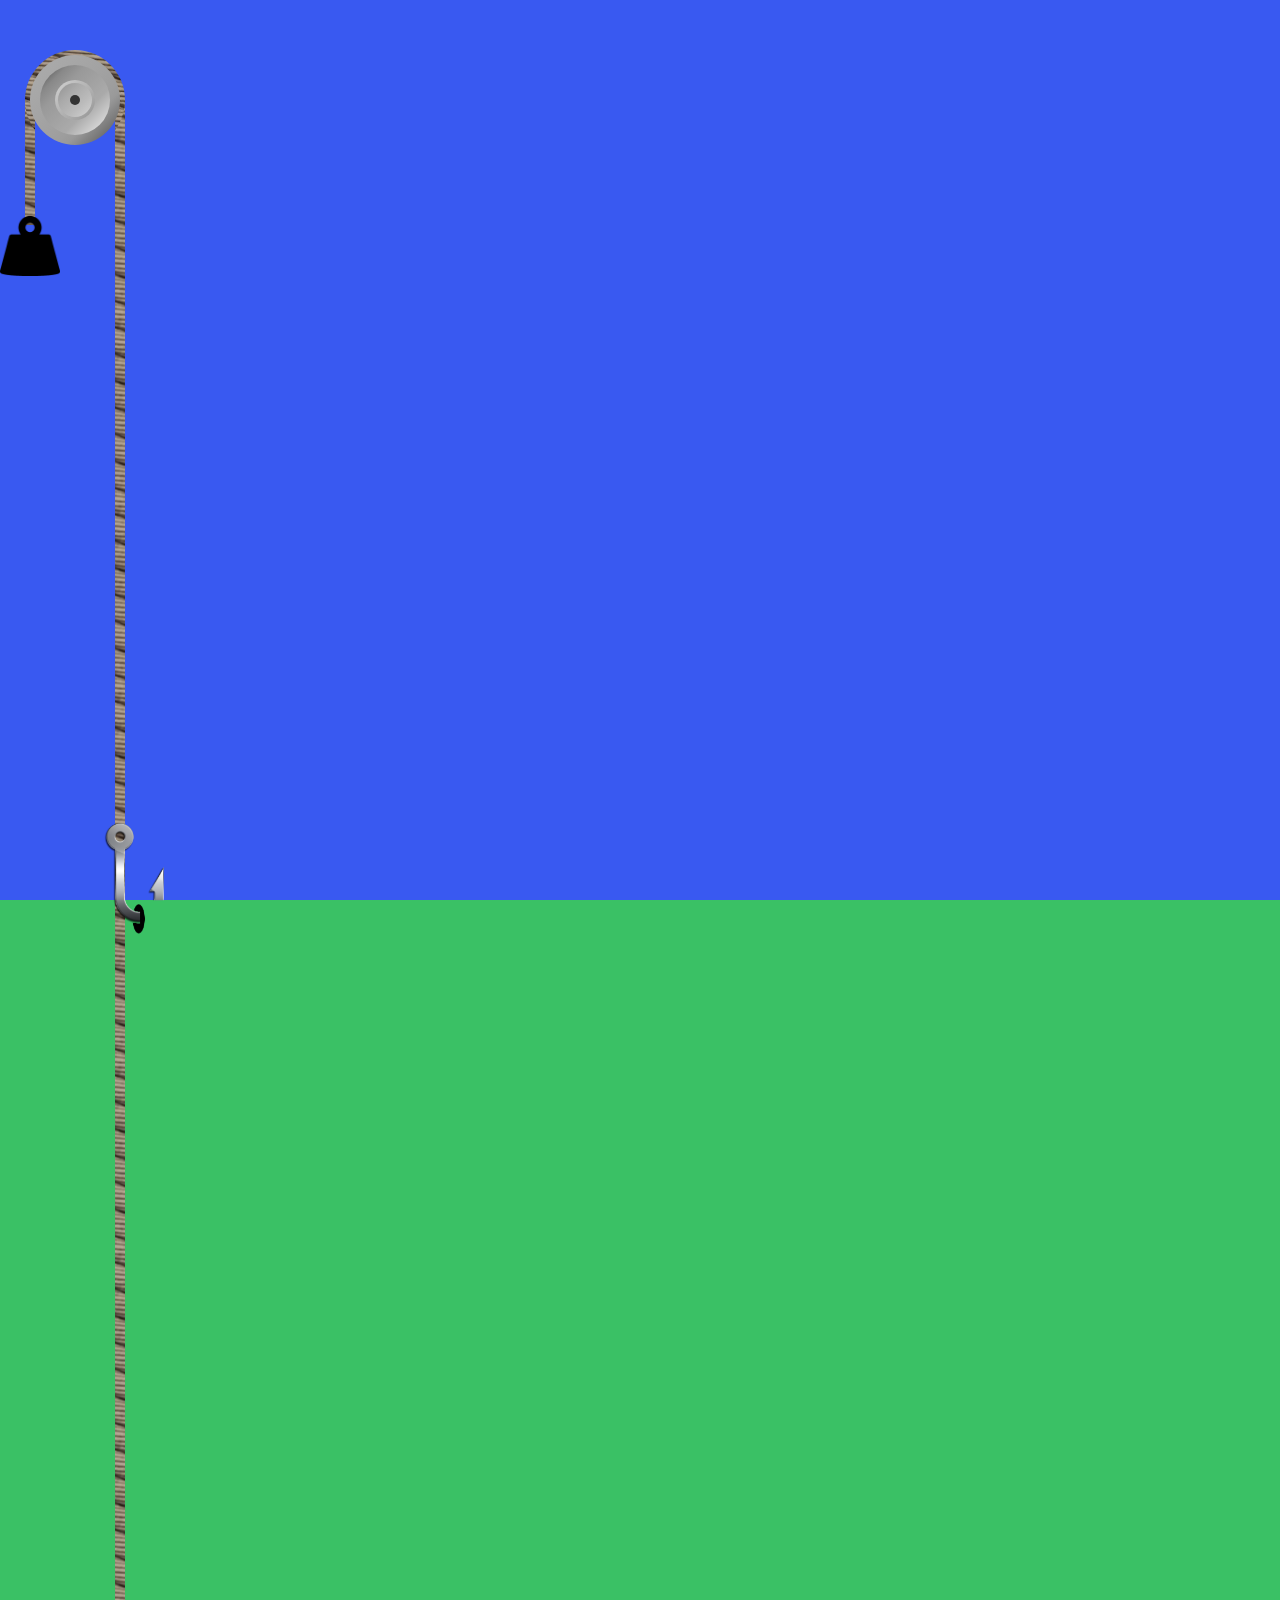
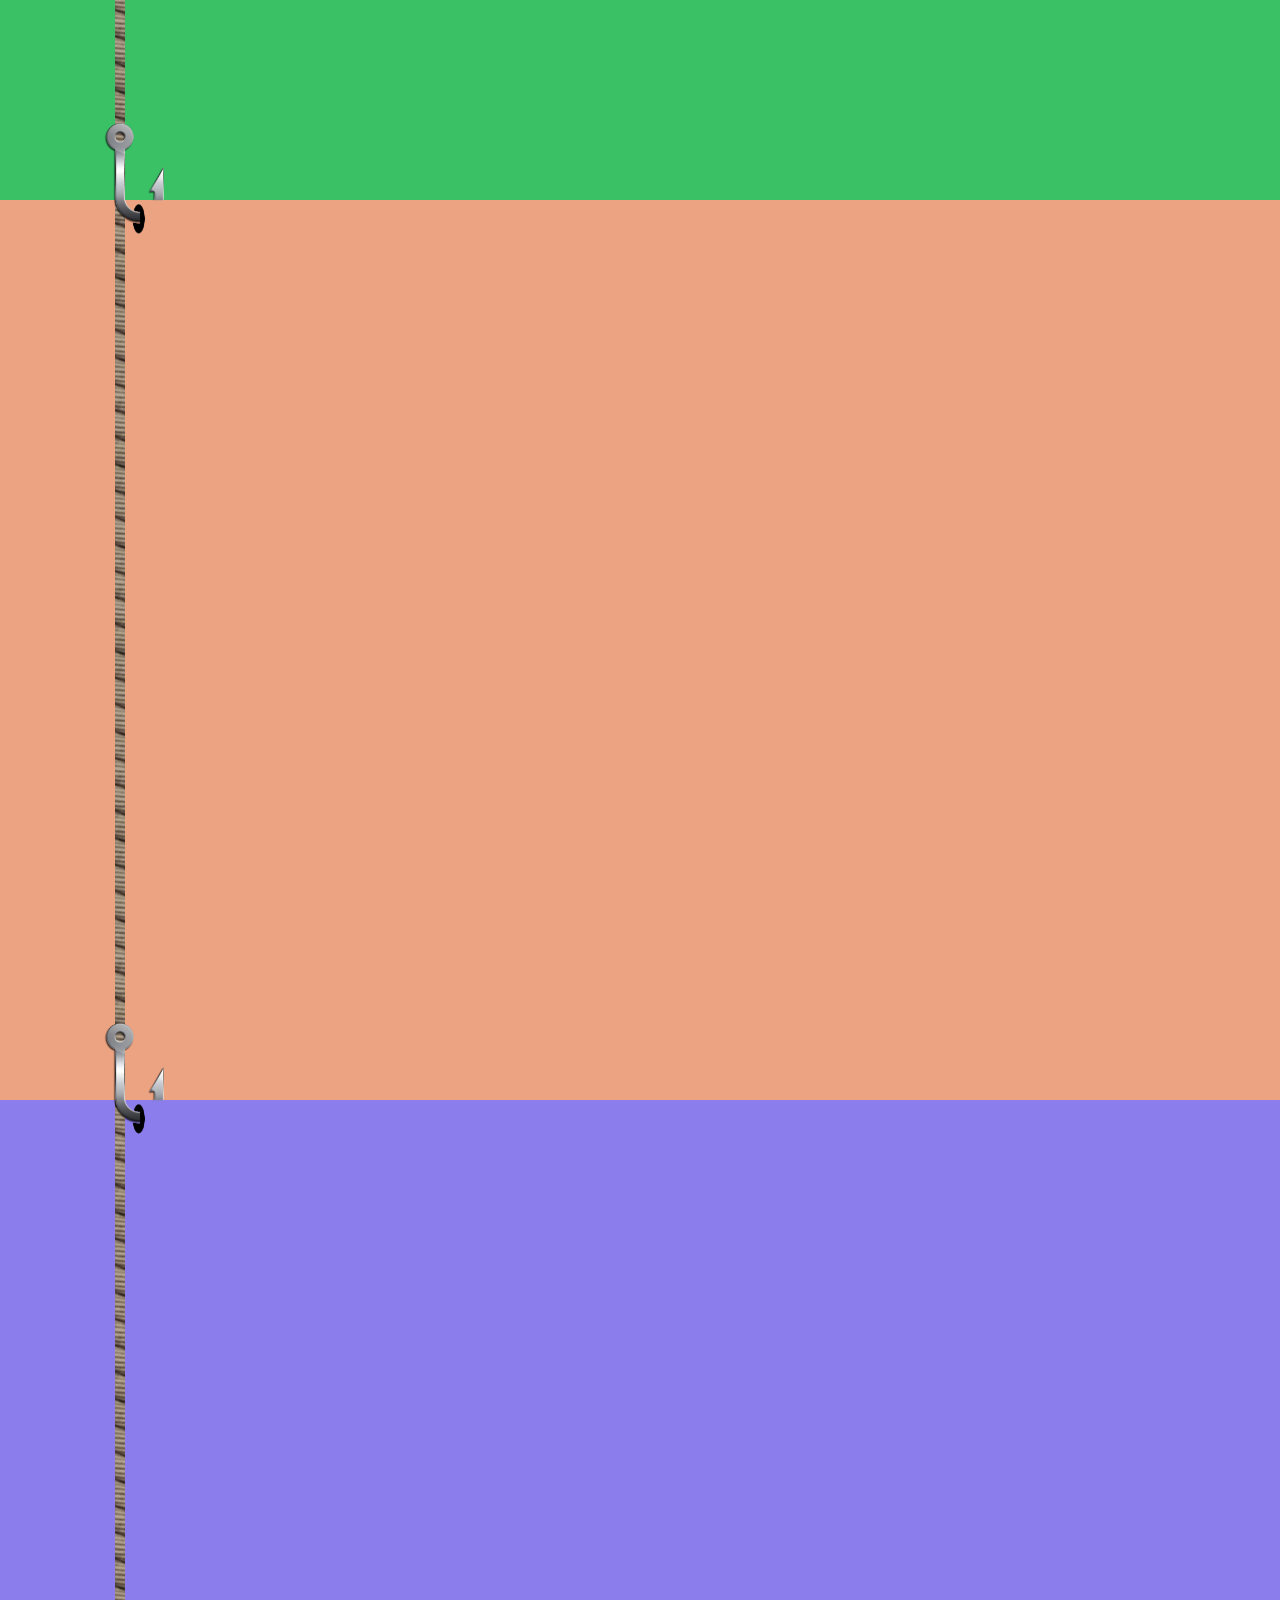
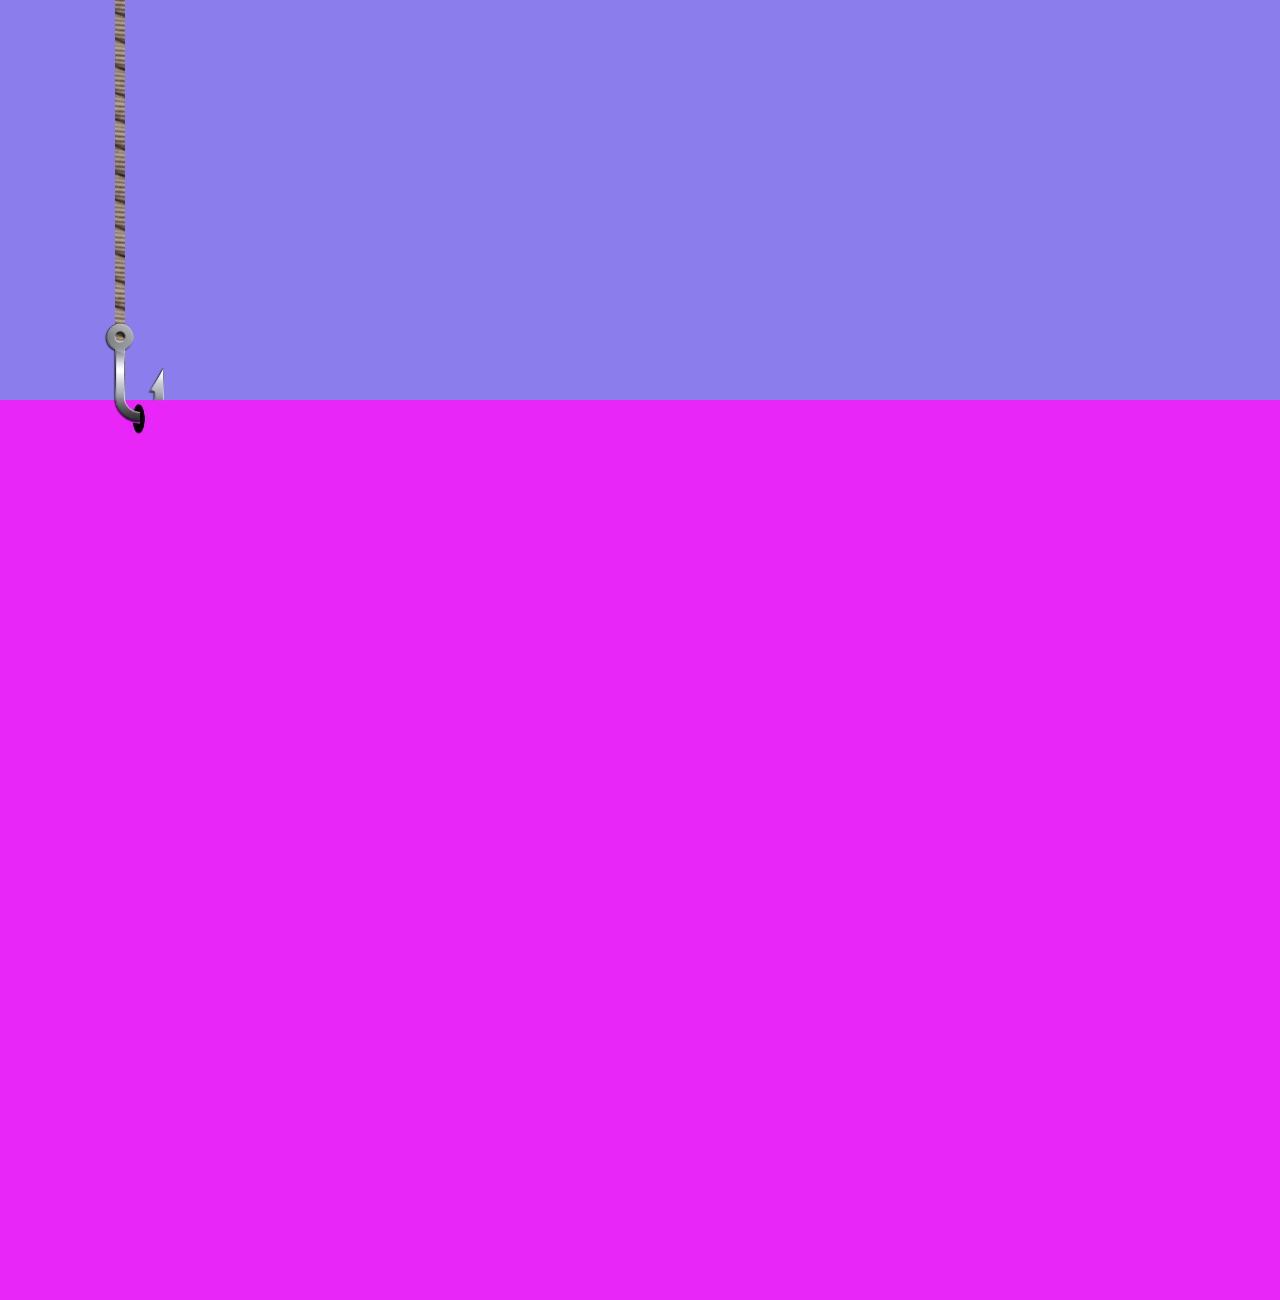
<file: index.html>
<!DOCTYPE html>
<html lang="en">
<head>
  <meta name="viewport" content="width=device-width, initial-scale=1">
  
  <!-- <link href='http://fonts.googleapis.com/css?family=Hammersmith+One' rel='stylesheet' type='text/css'> -->
  <link href='http://fonts.googleapis.com/css?family=Vollkorn' rel='stylesheet' type='text/css'>
  <link href='http://fonts.googleapis.com/css?family=Poppins' rel='stylesheet' type='text/css'>
  <link rel="stylesheet" href="css/reset.css">
  <link rel="stylesheet" href="css/base.css" />
  <link rel="stylesheet" href="css/component.css" />
  <link rel="stylesheet" href="css/layout.css" />
  <link rel="stylesheet" href="css/state.css" />
  <link rel="stylesheet" href="css/modifiers.css" />
  <link rel="stylesheet" href="css/pulley-scroll.css" />
</head>
<body>

  <div class="wrapper">
    <div class="wrapper--rope-cutoff">
      <!-- <section class="rope-cutoff-wipe-0 rope-cutoff-wipe"></section>
      <section class="rope-cutoff-wipe-1 rope-cutoff-wipe"></section>
      <section class="rope-cutoff-wipe-2 rope-cutoff-wipe"></section> -->
    </div>

    <div class="wrapper--bottom-cutoff">
      <!-- <section class="cutoff-wipe-0 cutoff-wipe"></section>
      <section class="cutoff-wipe-1 cutoff-wipe"></section>
      <section class="cutoff-wipe-2 cutoff-wipe"></section> -->
    </div>

    <figure id="pulleyWheel" class="spin-part pulley-wheel wheel-part"></figure>
    <div class=" pulley-wheel--outer wheel-part"></div>
    <div class="pulley-wheel--indentation wheel-part"></div>
    <div class="pulley-wheel--ridge wheel-part"></div>
    <div class="pulley-wheel--bump wheel-part"></div>
    <div class="pulley-wheel--hole wheel-part"></div>

    <figure class="rope"></figure>
    <figure id="leftRope" class="rope left"></figure>
    <img class="rope--weight" id="ropeWeight" src="images/weight.png" alt="rope weight">

    <section id="section0" class="page-section">
    </section>

    <section id="section1" class="page-section">
      <img id="ropeHook1" class="rope--hook" src="images/hook-cut.png">
    </section>

    <section id="section2" class="page-section">
      <img id="ropeHook2" class="rope--hook" src="images/hook-cut.png">
    </section>

    <section id="section3" class="page-section">
      <img id="ropeHook3" class="rope--hook" src="images/hook-cut.png">
    </section>

    <section id="section4" class="page-section">
      <img id="ropeHook4" class="rope--hook" src="images/hook-cut.png">
    </section>
  </div> <!-- END container -->
  


  <script type="text/javascript" src="js/jquery-2.1.1.min.js"></script>
  <script type="text/javascript" src="js/scrollmagic/minified/plugins/TweenMax.min.js"></script>
  <script type="text/javascript" src="js/scrollmagic/minified/plugins/jquery.ScrollMagic.min.js"></script>
  <script type="text/javascript" src="js/scrollmagic/minified/ScrollMagic.min.js"></script>
  <script type="text/javascript" src="js/scrollmagic/minified/plugins/animation.gsap.min.js"></script>
  <script type="text/javascript" src="js/scrollmagic/minified/plugins/debug.addIndicators.min.js"></script>
  <script type="text/javascript" src="js/pulley-scroll.js"></script>
</body>
</html>
</file>
<file: css/base.css>
html {
  width: 100%;
  height: 100%; }

body {
  font-family: 'Lato', sans-serif;
  width: 100%;
  height: 100%; }

h1 {
  font-family: 'Vollkorn', serif;
  font-size: 52px;
  letter-spacing: -2px; }
  @media (min-width: 768px) {
    h1 {
      font-size: 8rem;
      letter-spacing: -5px; } }

h2 {
  font-size: 18px; }
  @media (min-width: 768px) {
    h2 {
      font-size: 1.8rem; } }

a {
  text-decoration: none; }

.puzzle-container {
  left: 50%;
  top: 50%;
  transform: translate(-50%, -50%);
  position: relative;
  height: 300px;
  width: 300px; }

.portfolio {
  background-image: url("../images/bg-dark.jpg"); }

.bg-green {
  background-color: #00FF00; }

.bg-blue {
  background-color: #0000FF; }

.bg-red {
  background-color: #FF0000; }

.bg-yellow {
  background-color: #FFFF00; }

/*# sourceMappingURL=base.css.map */
</file>
<file: css/component.css>
/* -------------------- ICONS -------------------- */
@font-face {
  font-family: 'icomoon';
  src: url("../fonts/icomoon.eot?7cfwvk");
  src: url("../fonts/icomoon.eot?#iefix7cfwvk") format("embedded-opentype"), url("../fonts/icomoon.ttf?7cfwvk") format("truetype"), url("../fonts/icomoon.woff?7cfwvk") format("woff"), url("../fonts/icomoon.svg?7cfwvk#icomoon") format("svg");
  font-weight: normal;
  font-style: normal; }
[class^="icon-"], [class*=" icon-"] {
  font-family: 'icomoon';
  speak: none;
  font-style: normal;
  font-weight: normal;
  font-variant: normal;
  text-transform: none;
  line-height: 1;
  /* Better Font Rendering =========== */
  -webkit-font-smoothing: antialiased;
  -moz-osx-font-smoothing: grayscale; }

.icon-arrow-right2:before {
  content: "\e600"; }

.icon-arrow-left2:before {
  content: "\e601"; }

/* -------------------- /ICONS -------------------- */
/* 
  Inspired by a design seen here: 
  https://github.com/sergeylukin/css-jigsaw-puzzle-piece/blob/master/css/jigsaw-2.css 
*/
.piece {
  background: url("../images/bg-dark.jpg");
  border-radius: 10px;
  display: none;
  height: 150px;
  opacity: 0;
  position: absolute;
  width: 150px;
  -webkit-transition: all 1.5s ease;
  -moz-transition: all 1.5s ease;
  -ms-transition: all 1.5s ease;
  -o-transition: all 1.5s ease;
  transition: all 1.5s ease;
  -webkit-transform: scale3d(3, 3, 3);
  -moz-transform: scale3d(3, 3, 3);
  -ms-transform: scale3d(3, 3, 3);
  transform: scale3d(3, 3, 3); }

.piece:before,
.piece:after,
.piece span,
.piece span:before,
.piece span:after {
  border-radius: 50%;
  content: "";
  height: 46.875px;
  position: absolute;
  width: 46.875px; }

.right-hole:after {
  top: -67.96875px;
  left: 63.28125px;
  background-color: #fff; }

.right-hole2 {
  background-color: #fff;
  top: 46.875px;
  left: 114.84375px; }

.right-knob:after {
  background: url(../images/bg-dark.jpg);
  top: 46.875px;
  left: 114.84375px; }

.bottom-hole {
  top: 114.84375px;
  left: 51.5625px;
  background-color: #fff; }

.left-knob:before {
  background: url(../images/bg-dark.jpg);
  top: 46.875px;
  left: -35.15625px; }

.left-hole:before {
  background-color: #fff;
  top: 46.875px;
  left: -35.15625px; }

.bottom-knob {
  top: 114.84375px;
  left: 51.5625px;
  background: url(../images/bg-dark.jpg); }

.top-knob:after {
  background: url(../images/bg-dark.jpg);
  top: -35.15625px;
  left: 51.5625px; }

.overlay {
  background: url("../images/bg-dark.jpg");
  border-radius: 10px;
  width: 100%;
  height: 100%;
  position: relative;
  z-index: 10;
  opacity: 0;
  -webkit-transition: all 1s ease;
  -moz-transition: all 1s ease;
  -ms-transition: all 1s ease;
  -o-transition: all 1s ease;
  transition: all 1s ease; }

.home-nav {
  width: 80%;
  opacity: 0;
  text-align: center;
  text-transform: uppercase;
  font-size: 28px;
  font-family: 'Hammersmith One', sans-serif;
  color: #fff;
  -webkit-transition: all 2s ease;
  -moz-transition: all 2s ease;
  -ms-transition: all 2s ease;
  -o-transition: all 2s ease;
  transition: all 2s ease; }
  .home-nav li {
    padding: 20px 0px;
    position: relative; }
    .home-nav li:before, .home-nav li:last-child:after {
      content: '';
      display: block;
      position: absolute;
      width: 120%;
      height: 5px;
      left: -10%;
      background-image: -webkit-radial-gradient(center, cover, rgba(255, 255, 255, 0.5) 5%, rgba(255, 255, 255, 0) 70%);
      background-image: -moz-radial-gradient(center, cover, rgba(255, 255, 255, 0.5) 5%, rgba(255, 255, 255, 0) 70%);
      background-image: -ms-radial-gradient(center, cover, rgba(255, 255, 255, 0.5) 5%, rgba(255, 255, 255, 0) 70%);
      background-image: -o-radial-gradient(center, cover, rgba(255, 255, 255, 0.5) 5%, rgba(255, 255, 255, 0) 70%); }
    .home-nav li:before {
      top: -2px; }
    .home-nav li:last-child:after {
      bottom: -2px; }
    .home-nav li a {
      text-decoration: none;
      color: #fff; }
      .home-nav li a:hover {
        cursor: pointer;
        color: #000; }

.container {
  position: relative;
  -webkit-perspective: 1100px;
  -moz-perspective: 1100px;
  -ms-perspective: 1100px;
  -o-perspective: 1100px;
  perspective: 1100px; }

.carousel {
  position: relative;
  top: 20%;
  width: 80%;
  height: 60%;
  margin: 0 auto;
  -webkit-transform-style: preserve-3d;
  -moz-transform-style: preserve-3d;
  -ms-transform-style: preserve-3d;
  -o-transform-style: preserve-3d;
  transform-style: preserve-3d;
  -webkit-transition: transform 1s;
  -moz-transition: transform 1s;
  -ms-transition: transform 1s;
  -o-transition: transform 1s;
  transition: transform 1s; }

.carousel-stop {
  display: block;
  position: absolute;
  width: 100%;
  height: 100%; }
  .carousel-stop .display-panel {
    background-color: #f0960f;
    border-radius: 20px;
    box-shadow: 0 0 40px #000;
    width: 100%;
    height: 100%;
    opacity: 0.8;
    position: absolute;
    -webkit-transition: transform 2s ease;
    -moz-transition: transform 2s ease;
    -ms-transition: transform 2s ease;
    -o-transition: transform 2s ease;
    transition: transform 2s ease; }
    .carousel-stop .display-panel.back-side {
      display: none;
      opacity: 1; }

.description-heading {
  font-size: 1.4em;
  margin-top: .3em; }
  .description-heading.smaller {
    font-size: 90%; }

.flip-toggle {
  font-size: 1.2em;
  position: absolute;
  right: 4%;
  top: 3%; }
  .flip-toggle:hover {
    cursor: pointer; }
  .flip-toggle.bottom {
    top: 85%; }

.next-arrow {
  bottom: 2%; }

.prev-arrow {
  top: 2%; }

/*# sourceMappingURL=component.css.map */
</file>
<file: css/layout.css>
.no-overflow {
  overflow: hidden; }

.absolute-center {
  position: absolute;
  left: 50%;
  top: 50%;
  -webkit-transform: translate(-50%, -50%);
  -moz-transform: translate(-50%, -50%);
  -ms-transform: translate(-50%, -50%);
  transform: translate(-50%, -50%); }

.fixed-center {
  position: fixed;
  left: 50%;
  top: 50%;
  -webkit-transform: translate(-50%, -50%);
  -moz-transform: translate(-50%, -50%);
  -ms-transform: translate(-50%, -50%);
  transform: translate(-50%, -50%); }

.offscreen-left {
  left: -500px; }

.piece1 {
  display: block; }

.piece4 {
  display: block;
  right: 0px; }

.piece13 {
  display: block;
  top: 150px; }

.piece16 {
  display: block;
  top: 150px;
  left: 150px; }

.front-face {
  left: -2px;
  -webkit-transform: rotateY(0deg) translateZ(50px);
  -moz-transform: rotateY(0deg) translateZ(50px);
  -ms-transform: rotateY(0deg) translateZ(50px);
  transform: rotateY(0deg) translateZ(50px); }

.back-face {
  left: 99px;
  top: -100px;
  -webkit-transform: rotateX(180deg) translateZ(50px);
  -moz-transform: rotateX(180deg) translateZ(50px);
  -ms-transform: rotateX(180deg) translateZ(50px);
  transform: rotateX(180deg) translateZ(50px); }

.right-face {
  left: 960px;
  -webkit-transform: rotateY(-134deg) rotateZ(35deg) skew(35deg);
  -moz-transform: rotateY(-134deg) rotateZ(35deg) skew(35deg);
  -ms-transform: rotateY(-134deg) rotateZ(35deg) skew(35deg);
  transform: rotateY(-134deg) rotateZ(35deg) skew(35deg); }

.left-face {
  left: -38px;
  -webkit-transform: rotateY(-135deg) rotateZ(35deg) skew(35deg);
  -moz-transform: rotateY(-135deg) rotateZ(35deg) skew(35deg);
  -ms-transform: rotateY(-135deg) rotateZ(35deg) skew(35deg);
  transform: rotateY(-135deg) rotateZ(35deg) skew(35deg); }

.top-face {
  top: -119px;
  -webkit-transform: rotateX(45deg) translateX(48px) skew(-35deg);
  -moz-transform: rotateX(45deg) translateX(48px) skew(-35deg);
  -ms-transform: rotateX(45deg) translateX(48px) skew(-35deg);
  transform: rotateX(45deg) translateX(48px) skew(-35deg); }

.bottom-face {
  top: 203px;
  -webkit-transform: rotateX(45deg) translateX(49px) skew(-35deg);
  -moz-transform: rotateX(45deg) translateX(49px) skew(-35deg);
  -ms-transform: rotateX(45deg) translateX(49px) skew(-35deg);
  transform: rotateX(45deg) translateX(49px) skew(-35deg); }

/*# sourceMappingURL=layout.css.map */
</file>
<file: css/state.css>
.opaque {
  opacity: 1.0; }

.in-place {
  opacity: 1.0; }
  .in-place.piece {
    -webkit-transform: scale3d(1, 1, 1);
    -moz-transform: scale3d(1, 1, 1);
    -ms-transform: scale3d(1, 1, 1);
    transform: scale3d(1, 1, 1); }

/* -------------------- Small devices and larger -----------------*/
@media (min-width: 768px) {
  .puzzle-container {
    width: 600px;
    height: 600px; }

  .piece {
    display: block; }

  .in-place-md {
    opacity: 1.0; }
    .in-place-md.piece {
      -webkit-transform: scale3d(1, 1, 1);
      -moz-transform: scale3d(1, 1, 1);
      -ms-transform: scale3d(1, 1, 1);
      transform: scale3d(1, 1, 1); }

  .home-nav {
    font-size: 64px; }

  .piece2 {
    top: 0px;
    left: 150px; }

  .piece3 {
    top: 0px;
    left: 300px; }

  .piece4 {
    right: 0px; }

  .piece5 {
    top: 150px; }

  .piece6 {
    top: 150px;
    left: 150px; }

  .piece7 {
    top: 150px;
    left: 300px; }

  .piece8 {
    top: 150px;
    left: 450px; }

  .piece9 {
    top: 300px; }

  .piece10 {
    top: 300px;
    left: 150px; }

  .piece11 {
    top: 300px;
    left: 300px; }

  .piece12 {
    top: 300px;
    left: 450px; }

  .piece13 {
    top: 450px; }

  .piece14 {
    left: 150px;
    top: 450px; }

  .piece15 {
    top: 450px;
    left: 300px; }

  .piece16 {
    top: 450px;
    left: 450px; } }
@media (orientation: landscape) {
  .carousel {
    top: 10%;
    height: 80%; } }

/*# sourceMappingURL=state.css.map */
</file>
<file: css/modifiers.css>
.full-screen {
  height: 100%;
  width: 100%; }

.fixed-center-horizontal {
  position: fixed;
  left: 50%;
  -webkit-transform: translateX(-50%);
  -moz-transform: translateX(-50%);
  -ms-transform: translateX(-50%);
  transform: translateX(-50%); }

.hover-pointer:hover {
  cursor: pointer; }

.img-responsive {
  max-width: 100%;
  height: auto; }

.no-overflow {
  overflow: hidden; }

.fixed {
  position: fixed; }

.bg-dark {
  background: url("../images/bg-dark.jpg"); }

.bg-wolf {
  background: url("../images/wolf-greenfield.jpg") no-repeat;
  background-size: cover;
  background-position: 35%; }

.bg-hcfm {
  background: url("../images/father-peyton.jpg") no-repeat;
  background-size: cover;
  background-position: 50%; }

.bg-dark-wood {
  background: url("../images/dark-wood.jpg"); }

.bg-teal {
  background-color: #92A4BF !important; }

.bg-brown {
  background-color: #463329 !important; }

.bg-white {
  background-color: #fff; }

.text-center {
  text-align: center; }

.text-left {
  text-align: left; }

.text-right {
  text-align: right; }

.text-orange {
  color: #f0960f; }

.text-white {
  color: #fff; }

.mt-5 {
  margin-top: 5px; }

.mt-40 {
  margin-top: 40px; }

.pad-all-15 {
  padding: 15px; }

.font-small {
  font-size: 80%; }

.text-3d {
  -webkit-box-sizing: content-box;
  -moz-box-sizing: content-box;
  -ms-box-sizing: content-box;
  -o-box-sizing: content-box;
  box-sizing: content-box;
  border: none;
  color: #494949;
  -o-text-overflow: clip;
  text-overflow: clip;
  text-shadow: 0 1px 0 #6d6d6d, 0 2px 0 #565555, 0 3px 0 #353535, 0 4px 0 #161616, 0 5px 0 black, 0 6px 1px rgba(0, 0, 0, 0.09804), 0 0 5px rgba(0, 0, 0, 0.09804), 0 1px 3px rgba(0, 0, 0, 0.29804), 0 3px 5px rgba(0, 0, 0, 0.2), 0 5px 10px rgba(0, 0, 0, 0.24706), 0 10px 10px rgba(0, 0, 0, 0.2), 0 20px 20px rgba(0, 0, 0, 0.14902);
  -webkit-transition: all 300ms cubic-bezier(0.42, 0, 0.58, 1);
  -moz-transition: all 300ms cubic-bezier(0.42, 0, 0.58, 1);
  -ms-transition: all 300ms cubic-bezier(0.42, 0, 0.58, 1);
  -o-transition: all 300ms cubic-bezier(0.42, 0, 0.58, 1);
  transition: all 300ms cubic-bezier(0.42, 0, 0.58, 1); }
  .text-3d:active {
    color: #000;
    text-shadow: 0 1px 0 #5b5b5b, 0 2px 0 #282727, 0 3px 0 #383838, 0 4px 0 #5b5b5b, 0 5px 0 #7f7e7e, 0 6px 1px rgba(0, 0, 0, 0.09804), 0 1px 0 rgba(0, 0, 0, 0.29804);
    -webkit-transition: all 200ms cubic-bezier(0.42, 0, 0.58, 1) 10ms;
    -moz-transition: all 200ms cubic-bezier(0.42, 0, 0.58, 1) 10ms;
    -ms-transition: all 200ms cubic-bezier(0.42, 0, 0.58, 1) 10ms;
    -o-transition: all 200ms cubic-bezier(0.42, 0, 0.58, 1) 10ms;
    transition: all 200ms cubic-bezier(0.42, 0, 0.58, 1) 10ms; }
  .text-3d.light {
    color: #fff;
    text-shadow: 0 1px 0 #cccccc, 0 2px 0 #c9c9c9, 0 3px 0 #bbbbbb, 0 4px 0 #b9b9b9, 0 5px 0 #aaaaaa, 0 6px 1px rgba(0, 0, 0, 0.09804), 0 0 5px rgba(0, 0, 0, 0.09804), 0 1px 3px rgba(0, 0, 0, 0.29804), 0 3px 5px rgba(0, 0, 0, 0.2), 0 5px 10px rgba(0, 0, 0, 0.24706), 0 10px 10px rgba(0, 0, 0, 0.2), 0 20px 20px rgba(0, 0, 0, 0.14902); }
    .text-3d.light:hover {
      color: #6d5b52;
      text-shadow: 0 -1px 0 #f2efef, 0 2px 0 #e5e5e5, 0 3px 0 #d6d6d6, 0 4px 0 #bababa, 0 5px 1px #a8a8a8; }

.pulsate {
  -webkit-animation: pulse 1s ease infinite;
  -moz-animation: pulse 1s ease infinite;
  -ms-animation: pulse 1s ease infinite;
  -o-animation: pulse 1s ease infinite;
  animation: pulse 1s ease infinite; }

.flip {
  -webkit-animation: flip 1s linear;
  -moz-animation: flip 1s linear;
  -ms-animation: flip 1s linear;
  -o-animation: flip 1s linear;
  animation: flip 1s linear; }

@-webkit-keyframes pulse {
  0% {
    transform: scale(1); }
  25% {
    transform: scale(1.5); }
  50% {
    transform: scale(1); }
  100% {
    transform: scale(1); } }
@-moz-keyframes pulse {
  0% {
    transform: scale(1); }
  25% {
    transform: scale(1.5); }
  50% {
    transform: scale(1); }
  100% {
    transform: scale(1); } }
@-o-keyframes pulse {
  0% {
    transform: scale(1); }
  25% {
    transform: scale(1.5); }
  50% {
    transform: scale(1); }
  100% {
    transform: scale(1); } }
@keyframes pulse {
  0% {
    transform: scale(1); }
  25% {
    transform: scale(1.5); }
  50% {
    transform: scale(1); }
  100% {
    transform: scale(1); } }
@-webkit-keyframes flip {
  0% {
    transform: rotateY(0deg) scale(1); }
  50% {
    transform: rotateY(90deg) scale(1.2); }
  100% {
    transform: rotateY(180deg) scale(1); } }
@-moz-keyframes flip {
  0% {
    transform: rotateY(0deg) scale(1); }
  50% {
    transform: rotateY(90deg) scale(1.2); }
  100% {
    transform: rotateY(180deg) scale(1); } }
@-o-keyframes flip {
  0% {
    transform: rotateY(0deg) scale(1); }
  50% {
    transform: rotateY(90deg) scale(1.2); }
  100% {
    transform: rotateY(180deg) scale(1); } }
@keyframes flip {
  0% {
    transform: rotateY(0deg) scale(1); }
  50% {
    transform: rotateY(90deg) scale(1.2); }
  100% {
    transform: rotateY(180deg) scale(1); } }

/*# sourceMappingURL=modifiers.css.map */
</file>
<file: css/pulley-scroll.css>
body {
  background-color: #DFFDFF;
  height: 100%;
  width: 100%;
  font-family: 'Poppins', sans-serif;
  font-kerning: normal;
  /* antialiased, none, subpixel-antialiased*/
  -webkit-font-smoothing: antialiased;
  font-smoothing: antialiased;
  font-smooth: always; }

.wrapper {
  height: 100%;
  width: 100%; }

.page-section,
.cutoff-wipe,
.rope-cutoff-wipe {
  height: 100%;
  position: relative;
  width: 100%; }

.home-heading {
  position: absolute;
  left: 5%;
  text-transform: lowercase;
  top: 75px; }
  @media (min-width: 768px) {
    .home-heading {
      left: 150px; } }

.side-nav {
  position: fixed;
  right: 0;
  top: 50%;
  z-index: 2;
  -webkit-transform: translateY(-50%);
  -moz-transform: translateY(-50%);
  -ms-transform: translateY(-50%);
  transform: translateY(-50%); }
  .side-nav ul li {
    margin-bottom: 15px;
    padding-right: 20px;
    position: relative; }
    .side-nav ul li:before {
      content: "";
      width: 13px;
      height: 1px;
      right: 20px;
      top: 50%;
      position: absolute;
      background-color: #000; }
    .side-nav ul li.active:before {
      visibility: hidden; }
    .side-nav ul li.active a {
      opacity: 1; }
    .side-nav ul li a {
      color: #fff;
      opacity: 0; }

.pulley-wheel {
  background: url("../images/rope-bg.jpg");
  border-radius: 50%;
  height: 100px;
  left: 25px;
  position: fixed;
  top: 50px;
  width: 100px;
  z-index: 2; }

.pulley-wheel--outer {
  background: #333;
  background: -webkit-linear-gradient(bottom right, #333 0%, #666 10%, #999, 50%, #AAA 90%, #DDD 100%);
  background: linear-gradient(to top left, #333 0%, #666 10%, #999, 50%, #AAA 90%, #DDD 100%);
  border-radius: 50%;
  width: 90px;
  height: 90px;
  overflow: hidden;
  position: fixed;
  left: 30px;
  top: 55px;
  z-index: 5; }

.pulley-wheel--indentation {
  background: #333;
  background: -webkit-linear-gradient(top left, #333 0%, #666 10%, #888 20%, #999 33%, #AAA 66%, #DDD 90%, #DDD 100%);
  background: linear-gradient(to bottom right, #333 0%, #666 10%, #888 20%, #999 33%, #AAA 66%, #DDD 90%, #DDD 100%);
  border-radius: 50%;
  width: 70px;
  height: 70px;
  position: fixed;
  left: 40px;
  top: 65px;
  z-index: 6; }

.pulley-wheel--ridge {
  background: #666;
  background: -webkit-linear-gradient(bottom right, #666 0%, #999 10%, #AAA 33%, #BBB 66%, #CCC 90%, #EEE 100%);
  background: linear-gradient(to top left, #666 0%, #999 10%, #AAA 33%, #BBB 66%, #CCC 90%, #EEE 100%);
  border-radius: 50%;
  height: 40px;
  width: 40px;
  position: fixed;
  left: 55px;
  top: 80px;
  z-index: 7; }

.pulley-wheel--bump {
  background: #666;
  background: -webkit-linear-gradient(top left, #666 0%, #999 10%, #AAA 33%, #BBB 66%, #CCC 90%, #EEE 100%);
  background: linear-gradient(to bottom right, #666 0%, #999 10%, #AAA 33%, #BBB 66%, #CCC 90%, #EEE 100%);
  border-radius: 50%;
  height: 34px;
  width: 34px;
  position: fixed;
  left: 58px;
  top: 83px;
  z-index: 8; }

.pulley-wheel--hole {
  background-color: #333;
  border-radius: 50%;
  height: 10px;
  width: 10px;
  position: fixed;
  left: 70px;
  top: 95px;
  z-index: 9; }

.rope {
  background: url("../images/rope-bg.jpg");
  background-position: 44%;
  position: absolute;
  left: 115px;
  top: 0;
  width: 10px;
  z-index: 1; }
  .rope.left {
    height: 200% !important;
    left: 25px;
    position: fixed;
    top: -175%; }

.rope--weight {
  position: fixed;
  left: 0px;
  width: 60px;
  z-index: 3;
  top: 24%; }

.rope--hook {
  position: absolute;
  width: 60px;
  left: 104px;
  top: -77px;
  z-index: 3; }

.wrapper--rope-cutoff {
  height: 100px;
  left: 20px;
  overflow: hidden;
  position: fixed;
  top: 0px;
  width: 125px;
  z-index: 2; }
  .wrapper--rope-cutoff .bg-dark-wood.rope-cutoff-wipe {
    background-position: -20px 0px; }
  .wrapper--rope-cutoff .bg-dark-wood.cutoff-wipe {
    background-position: -35px -70px; }

.wrapper--bottom-cutoff {
  height: 50px;
  left: 35px;
  overflow: hidden;
  position: fixed;
  top: 100px;
  width: 80px;
  z-index: 3; }

/*# sourceMappingURL=pulley-scroll.css.map */
</file>
